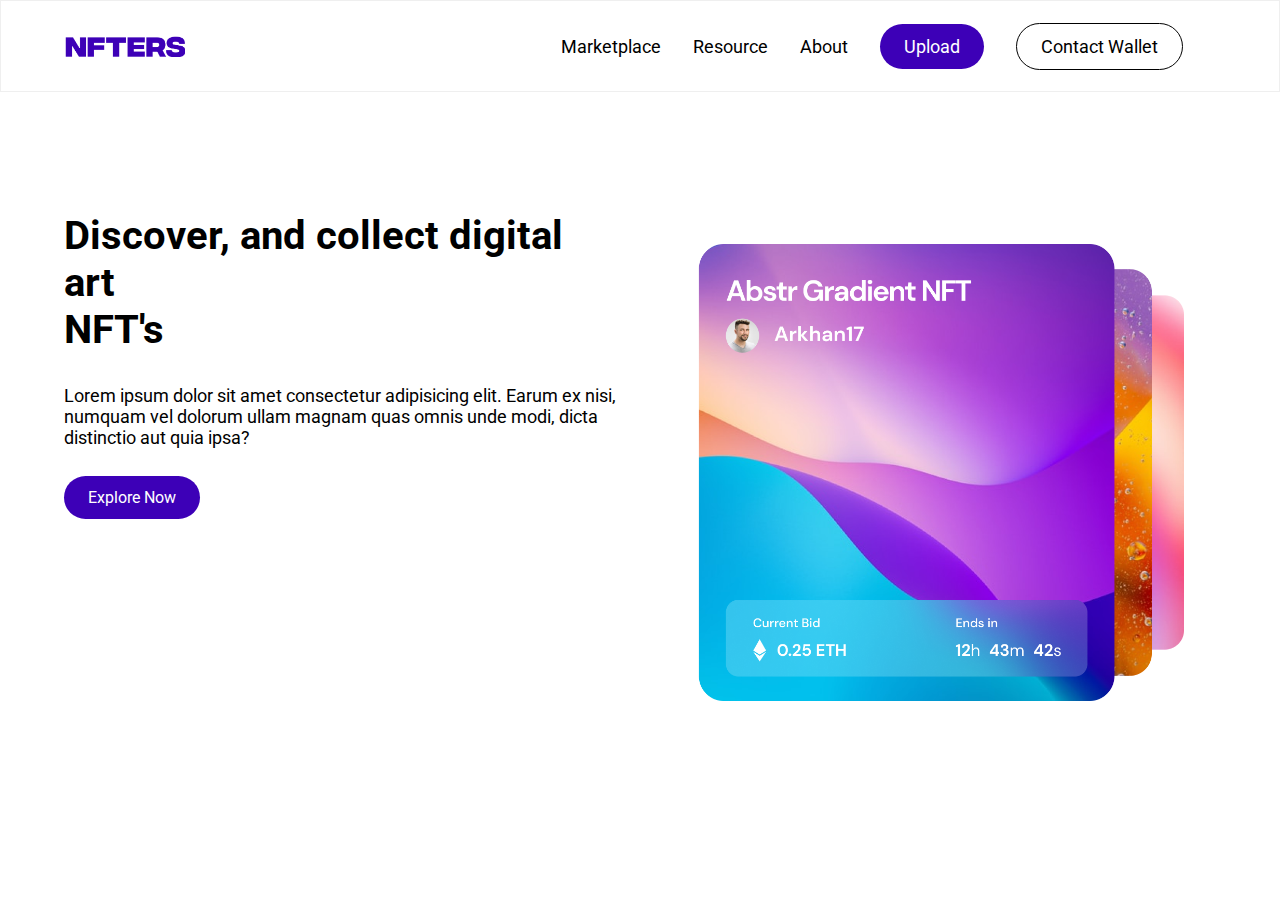
<file: 1 - simple-website-asset/asset/practice/index.html>
<!DOCTYPE html>
<html lang="en">
<head>
    <meta charset="UTF-8">
    <meta name="viewport" content="width=device-width, initial-scale=1.0">
    <title>NFTERS</title>
    <link rel="stylesheet" href="css/style.css">
    <link rel="preconnect" href="https://fonts.googleapis.com">
    <link rel="preconnect" href="https://fonts.gstatic.com" crossorigin>
    <link href="https://fonts.googleapis.com/css2?family=Roboto:ital,wght@0,100;0,300;0,400;0,500;0,700;0,900;1,100;1,300;1,400;1,500;1,700;1,900&display=swap" rel="stylesheet">
</head>
<body>

    <header>
        <section class="wrapper">
            <h1>
                <img src="./images/logo.png">
            </h1>
            <ul>
                <li><a href="#">Marketplace</a></li>
                <li><a href="#">Resource</a></li>
                <li><a href="#">About</a></li>
                <li><a href="#">Upload</a></li>
                <li><a href="#">Contact Wallet</a></li>
            </ul>
        </section>
    </header>

    <section id="home">
        <section class="wrapper">
            <div class="left">
                <h1>Discover, and collect digital art <br> NFT's</h1>
                <p>Lorem ipsum dolor sit amet consectetur adipisicing elit. Earum ex nisi, numquam vel dolorum ullam magnam quas omnis unde modi, dicta distinctio aut quia ipsa?</p>
                <a href="#">Explore Now</a>
            </div>
            <div class="right">
                <img src="./images/hero.png" alt="">
            </div>
        </section>
    </section>

    
</body>
</html>
</file>
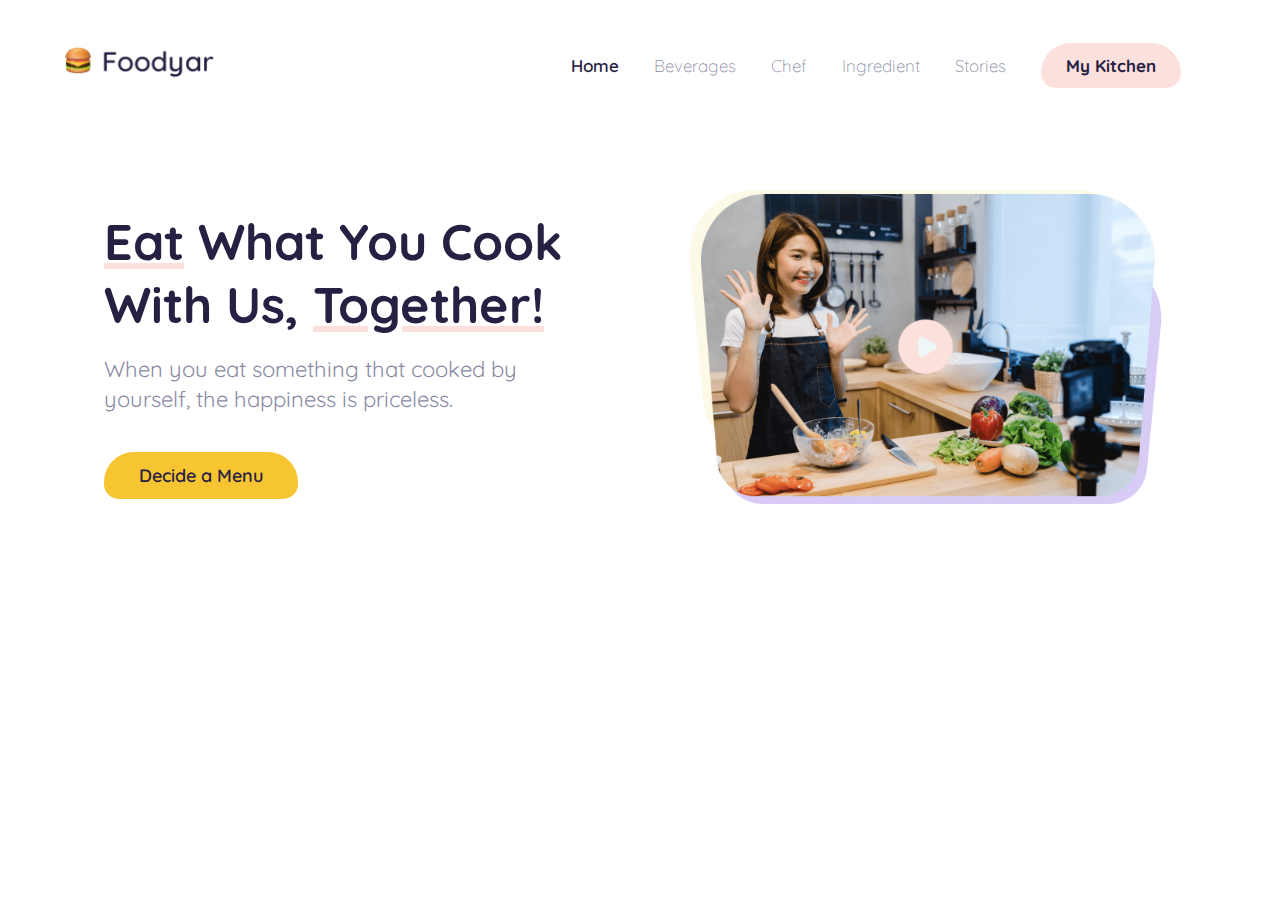
<file: 1 - simple-website-asset/asset/task/index.html>
<!DOCTYPE html>
<html lang="en">
<head>
    <meta charset="UTF-8">
    <meta name="viewport" content="width=device-width, initial-scale=1.0">
    <title>NFTERS</title>
    <link rel="stylesheet" href="css/style.css">
    <link rel="preconnect" href="https://fonts.googleapis.com">
    <link rel="preconnect" href="https://fonts.gstatic.com" crossorigin>
    <link href="https://fonts.googleapis.com/css2?family=Quicksand:wght@300..700&display=swap" rel="stylesheet">
</head>
<body>

    <header>
        <section class="wrapper">
            <h1>
                <img src="./images/logo.png">
            </h1>
            <ul>
                <li><a href="#">Home</a></li>
                <li><a href="#">Beverages</a></li>
                <li><a href="#">Chef</a></li>
                <li><a href="#">Ingredient</a></li>
                <li><a href="#">Stories</a></li>
                <li><a href="#">My Kitchen</a></li>
            </ul>
        </section>
    </header>

    <section id="main">
        <section class="wrapper">
            <div class="left">
                <h1><span>Eat</span> What You Cook <br> With Us, <span>Together!</span></h1>
                <p>When you eat something that cooked by <br> yourself, the happiness is priceless.</p>
                <a href="#">Decide a Menu</a>
            </div>
            <div class="right">
                <img src="./images/video.png">
            </div>
        </section>
    </section>
    
</body>
</html>
</file>
<file: 1 - simple-website-asset/asset/practice/css/style.css>
* {
	margin: 0;
	padding: 0;
	border: 0;
	background: transparent;
	font-weight: normal;
	text-decoration: none;
	outline: none;
	box-sizing: border-box;
}

ol, ul {
	list-style: none;
}

a{
    color: black;
}

body {
	font-family: "Roboto", sans-serif;
}

.wrapper {
	width: 90%;
	margin: 0 auto;
}

header {
	border: 1px solid #efefef;
}

header .wrapper {
	display: flex;
	justify-content: space-between;
	align-items: center;
	height: 90px;
}

header .wrapper h1 {
	width: 20%;
}

header .wrapper h1 img {
	width: 120px;
}

header .wrapper ul {
	display: flex;
	justify-content: end;
	align-items: center;
}

header .wrapper ul li {
	margin-right: 32px;

}

header .wrapper ul li a {
	font-size: 18px;
	font-weight: 400;
}

header .wrapper ul li:nth-child(4) a {
	background-color: #3D00B7;
	color: white;
	padding: 12px 24px;
	border-radius: 24px;
}

header .wrapper ul li:last-child a {
	border: 1px solid;
	padding: 12px 24px;
	border-radius: 24px;
}

#home {
	padding: 120px 0;
}

#home .wrapper {
	display: flex;
	justify-content: space-between;
}

#home .wrapper div.left {
	width: 48%;

}

#home .wrapper div.left h1 {
	font-size: 40px;
	font-weight: 700;
	margin-bottom: 32px;
}

#home .wrapper div.left p {
	font-size: 18px;
	font-weight: 400;
	margin-bottom: 40px;
}

#home .wrapper div.left a {
	background-color: #3D00B7;
	color: white;
	padding: 12px 24px;
	border-radius: 24px;
}

#home .wrapper div.right {
	width: 48%;
}

#home .wrapper div.right img {
	width: 100%;
	padding: 32px;
}
</file>
<file: 1 - simple-website-asset/asset/task/css/style.css>
* {
	margin: 0;
	padding: 0;
	border: 0;
	background: transparent;
	font-weight: normal;
	text-decoration: none;
	outline: none;
	box-sizing: border-box;
}

ol, ul {
	list-style: none;
}

a{
    color: #8B8BA5;
} 

body {
	font-family: "Quicksand", sans-serif;
}

.wrapper {
	width: 90%;
	margin: 0 auto;
}


header .wrapper {
	display: flex;
	justify-content: space-between;
	align-items: center;
	height: 130px;
}

header .wrapper h1 {
	width: 30%;
}

header .wrapper h1 img {
	width: 150px;
}

header .wrapper ul {
	display: flex;
	justify-content: end;
}

header .wrapper ul li {
	margin-right: 35px ;
}

header .wrapper ul li a {
	font-size: 17px;
	font-weight: 300;
}

header .wrapper ul li:first-child a {
	font-weight: 600;
	color: #272042;

}

header .wrapper ul li:last-child a {
	font-weight: 700;
	color: #272042;
	background-color: #FBE0DC;
	padding: 12px 25px;
	border-radius: 30px 30px 15px 15px;
}

#main {
	padding: 40px 0;
}

#main .wrapper {
	display: flex;
	justify-content: space-between;
	align-items: center;
}

#main .wrapper div.left {
	width: 48%;
	align-items: center;
	padding: 40px;
}

#main .wrapper div.left h1,span {
	font-size: 50px;
	font-weight: 700;
	color: #272042;
	margin-bottom: 18px;
}

#main .wrapper div.left h1 span {
	text-decoration: underline 6px #FBE0DC;
}

#main .wrapper div.left p {
	font-size: 22px;
	font-weight: 400;
	color: #8B8BA5;
	margin-bottom: 50px;
	line-height: 30px;
}

#main .wrapper div.left a {
	font-size: 18px;
	font-weight: 600;
	color: #272042;
	background-color: #F7C531;
	padding: 12px 35px;
	border-radius: 30px 30px 15px 15px;
}

#main .wrapper div.right {
	width: 48%;
	align-items: center;
}

#main .wrapper div.right img {
	width: 95%;
	padding: 20px;
}
</file>
